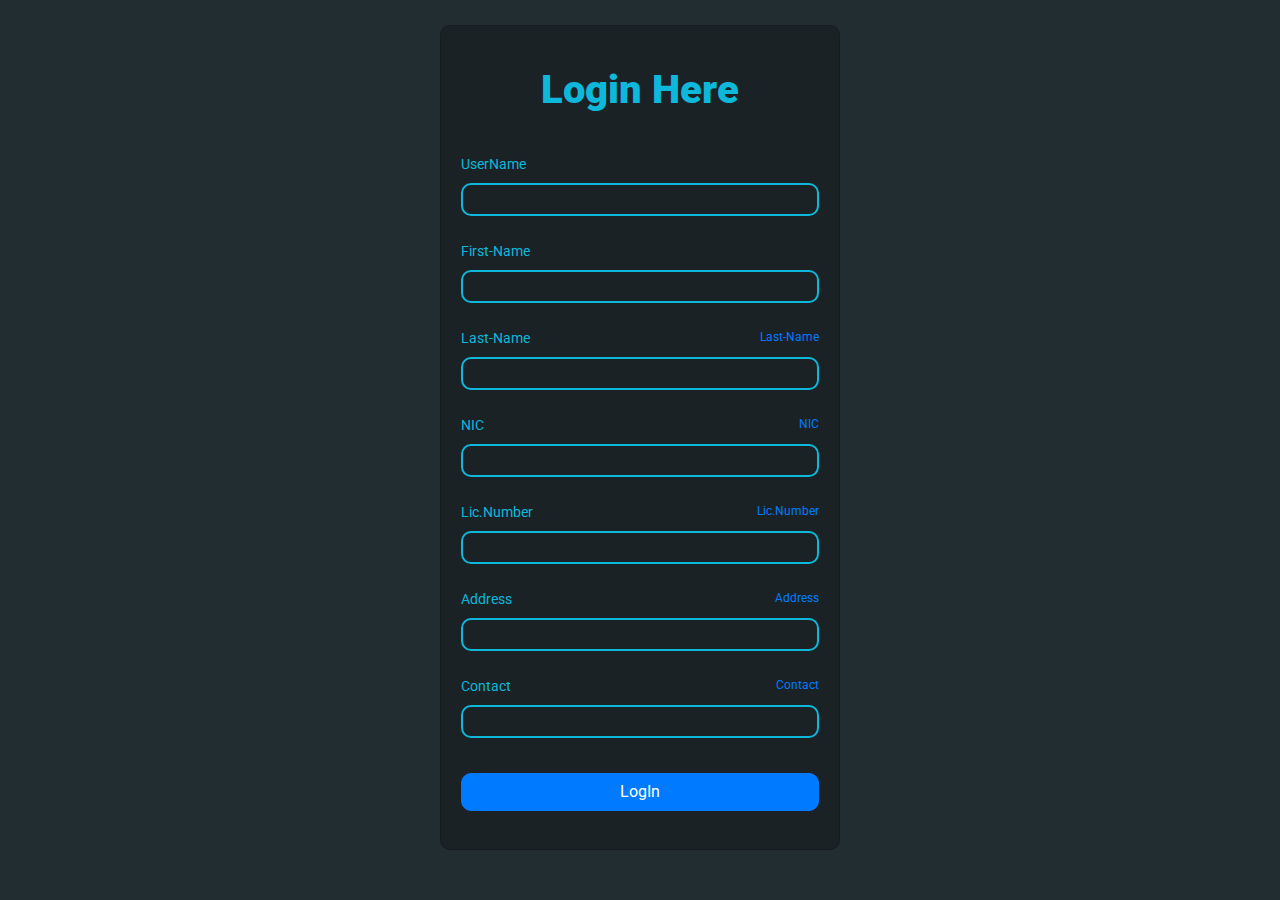
<file: account.html>
<!DOCTYPE html>
<html lang="en">
<head>
    <meta charset="UTF-8">
    <meta name="viewport" content="width=device-width,initial-scale=1.0">
    <title>SIGN UP</title>
    <link rel="stylesheet" href="asserts/accountstyle.css">
    <link rel="stylesheet" href="https://cdnjs.cloudflare.com/ajax/libs/twitter-bootstrap/4.1.2/css/bootstrap.min.css">
    <link rel="stylesheet" href="https://fonts.googleapis.com/css?family=Roboto">
</head>
<html>

<div class="global-container">
    <div class="card login-form">
        <div class="card-body">
            <h1 class="card-title text-center">Login Here</h1>
            <div class="card-text">
                <form>
                    <div class="form-group">
                        <label for="inputUserName">UserName</label>
                        <input type="text"
                               class="form-control form-control-sm"
                               id="inputUserName"
                        />
                    </div>

                    <div class="form-group">
                        <label for="inputFirstName">First-Name</label>
                        <input type="text"
                               class="form-control form-control-sm"
                               id="inputFirstName"
                        />
                    </div>

                    <div class="form-group">
                        <label for="inputLastName">Last-Name</label>
                        <a href="#" style="float: right; font-size: 12px">Last-Name</a>
                        <input type="text"
                               class="form-control form-control-sm"
                               id="inputLastName"
                        />
                    </div>

                    <div class="form-group">
                        <label for="inputNIC">NIC</label>
                        <a href="#" style="float: right; font-size: 12px">NIC</a>
                        <input type="text"
                               class="form-control form-control-sm"
                               id="inputNIC"
                        />
                    </div>

                    <div class="form-group">
                        <label for="inputLNum">Lic.Number</label>
                            <a href="#" style="float: right; font-size: 12px">Lic.Number</a>
                            <input type="text"
                                   class="form-control form-control-sm"
                                   id="inputLNum"
                            />
                    </div>

                    <div class="form-group">
                        <label for="inputAddress">Address</label>
                        <a href="#" style="float: right; font-size: 12px">Address</a>
                        <input type="text"
                               class="form-control form-control-sm"
                               id="inputAddress"
                        />
                    </div>

                    <div class="form-group">
                        <label for="inputNumber">Contact</label>
                        <a href="#" style="float: right; font-size: 12px">Contact</a>
                        <input type="text"
                               class="form-control form-control-sm"
                               id="inputNumber"
                        />
                    </div>

                    <button type="submit" class="btn btn-primary btn-block" id="btnSignIn">LogIn</button>

<!--                    <div class="sign-up">-->
<!--                        Don't Have an Account? <a href="#">Create Account</a>-->
<!--                    </div>-->

                </form>
            </div>
        </div>
    </div>

</div>
</html>
</file>
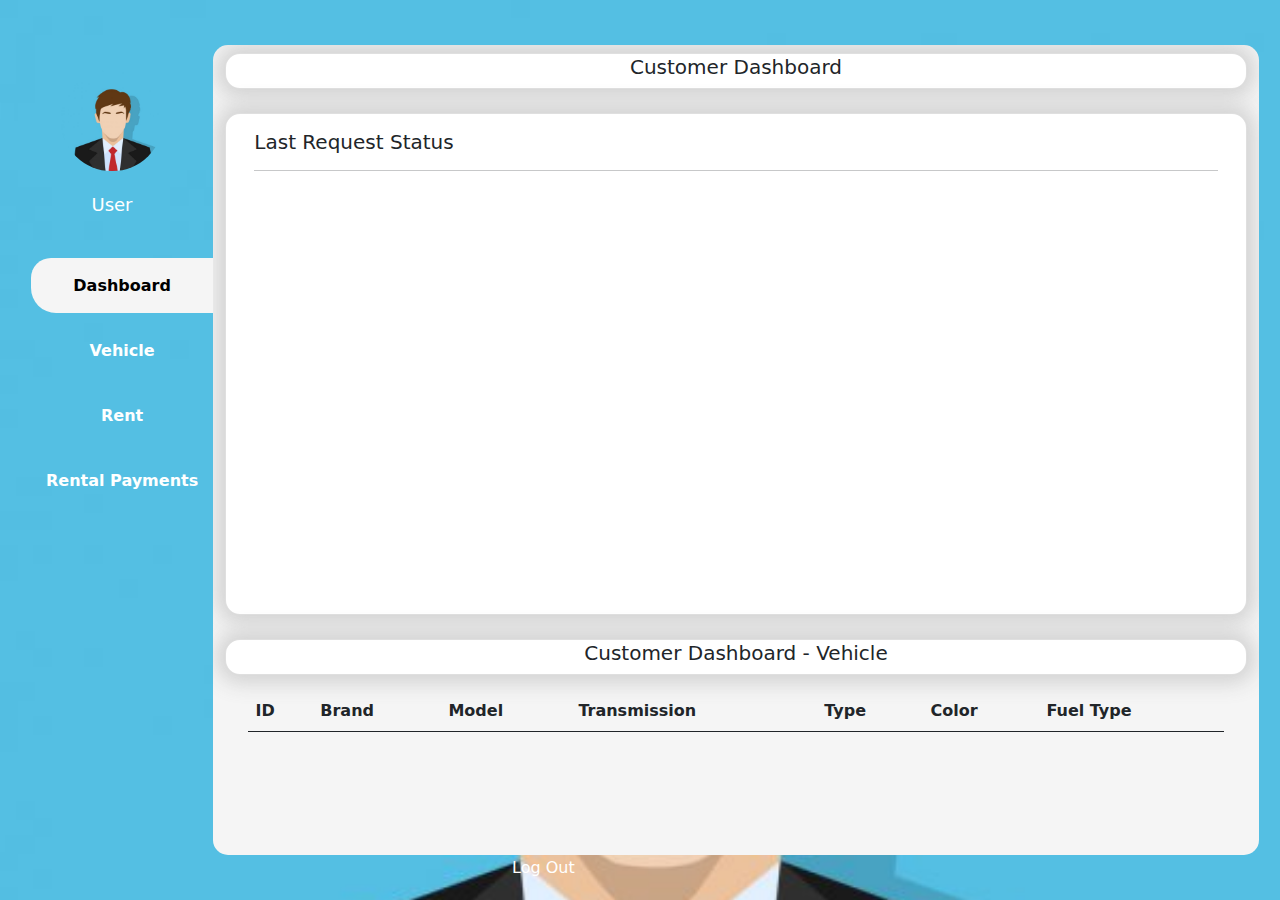
<file: CustomerDashboard.html>
<!DOCTYPE html>
<html lang="en">
<head>
    <meta charset="UTF-8">
    <meta name="viewport" content="width=device-width, initial-scale=1, shrink-to-fit=no">
    <link rel="stylesheet" href="asserts/css/bootstrap.min.css">
    <link rel="stylesheet" href="asserts/CustomerDash.css">
    <title>Eazy car Rental System</title>
</head>
<body>

<div class="container-fluid">
    <div class="row">

        <div class="col-2 col-sm-2 col-md-2 col-lg-2 col-xl-2 panal">
            <div class="left-panal" style="overflow:auto">
                <div class="image">
                    <img class="profile-image" src="asserts/img/depositphotos_59094701-stock-illustration-businessman-profile-icon.jpg" alt="">
                    <br>
                    <p class="username" id="user">User</p>
                </div>
                <div style="text-align: right; width: 100%">
                    <button class="btn-hover l-pnl-btn btn-custom btn-custom-selected" id="btn-cust-home">Dashboard
                    </button>
                    <button class="btn-hover l-pnl-btn btn-custom" id="btn-cust-cars">Vehicle</button>
                    <button class="btn-hover l-pnl-btn btn-custom" id="btn-cust-orders">Rent</button>
                    <button class="btn-hover l-pnl-btn btn-custom" id="btn-cust-payments">Rental Payments</button>
                </div>
                <div style="color: white; position: absolute;bottom: 15px;left:40%; cursor: pointer">
                    <h6 id="logout">Log Out</h6>
                </div>
            </div>
        </div>

        <div class="col-10 col-sm-10 col-md-10 col-lg-10 col-xl-10 panal">
            <div class="main-panal" style="overflow:auto">
                <div class="container-fluid">

                    <div id="Cust-Dashboard">
                        <div class="row ml-0 mr-0 mt-2">
                            <div class="card mb-3 card-shadow">
                                <div class="card-body card-height">
                                    <h5 class="card-title" style="text-align: center">Customer Dashboard</h5>
                                </div>
                            </div>
                        </div>

                        <div class="row ml-0 mr-0 mt-2">
                            <div class="card mb-3 card-shadow">
                                <div class="card-body" style="height: 500px">
                                    <h5 class="card-title">Last Request Status</h5>
                                    <hr>

                                </div>
                            </div>
                        </div>
                    </div>

                    <div id="Vehicle">
                        <div class="row ml-0 mr-0 mt-2">
                            <div class="card mb-3 card-shadow">
                                <div class="card-body card-height">
                                    <h5 class="card-title" style="text-align: center">Customer Dashboard - Vehicle</h5>
                                </div>
                            </div>

                            <div class="table-box" style="height: 250px; overflow: no-display">
                                <div class="table-responsive-lg">
                                    <table class="table table-hover">
                                        <thead class="thead-dark">
                                        <tr>
                                            <th scope="col">ID</th>
                                            <th scope="col">Brand</th>
                                            <th scope="col">Model</th>
                                            <th scope="col">Transmission</th>
                                            <th scope="col">Type</th>
                                            <th scope="col">Color</th>
                                            <th scope="col">Fuel Type</th>
                                        </tr>
                                        </thead>
                                        <tbody id="tblCar">

                                        </tbody>
                                    </table>
                                </div>
                            </div>
                        </div>
                    </div>

                    <div id="orders">
                        <div class="row ml-0 mr-0 mt-2">
                            <div class="card mb-3 card-shadow">
                                <div class="card-body card-height">
                                    <h5 class="card-title" style="text-align: center">Customer Dashboard - Order</h5>
                                </div>
                            </div>
                        </div>
                        <div class="row ml-0 mr-0 mt-2">
                            <div class="alert alert-success alert-dismissible fade show alert-custom" role="alert"
                                 style="width: 100%">
                                <strong>Holy guacamole!</strong> You should check in on some of those fields below.
                                <button type="button" class="close" data-dismiss="alert" aria-label="Close">
                                    <span aria-hidden="true">&times;</span>
                                </button>
                            </div>
                        </div>

                        <div class="row ml-0 mr-0">
                            <div class="card" style="width: 100%">
                                <div class="card-body">
                                    <div class="row">
                                        <div class="col-3 col-sm-3 col-md-3 col-lg-3 col-xl-3">
                                            <select class="custom-select" id="carstype">
                                                <option selected>Car Type</option>
                                                <option value="1">General</option>
                                                <option value="2">Premium</option>
                                                <option value="3">Luxury</option>
                                            </select>
                                        </div>

                                        <div class="col-3 col-sm-3 col-md-3 col-lg-3 col-xl-3">
                                            <button class="btn btn-primary" id="carsearch"> Search</button>
                                        </div>
                                        <div class="col-6 col-sm-6 col-md-6 col-lg-6 col-xl-6">
                                            <div style="width: 100%; text-align: right">
                                                <input class="form-control" type="text" placeholder="Car ID" id="carid"
                                                       readonly>
                                            </div>
                                        </div>
                                    </div>

                                    <div class="row mt-4">
                                        <div class="table-box" style="height: 250px; overflow: no-display">
                                            <div class="table-responsive-lg">
                                                <table class="table table-hover">
                                                    <thead class="thead-dark">
                                                    <tr>
                                                        <th scope="col">ID</th>
                                                        <th scope="col">Brand</th>
                                                        <th scope="col">Model</th>
                                                        <th scope="col">Transmission</th>
                                                        <th scope="col">Type</th>
                                                        <th scope="col">Colour</th>
                                                        <th scope="col">Fuel Type</th>
                                                    </tr>
                                                    </thead>
                                                    <tbody id="tblCarSerch">

                                                    </tbody>
                                                </table>
                                            </div>
                                        </div>
                                    </div>

                                    <div class="row">
                                        <div class="col-3 col-sm-3 col-md-3 col-lg-3 col-xl-3">
                                            <select class="custom-select" id="wantdriver">
                                                <option selected>Do you want Driver ?</option>
                                                <option value="1">Yes</option>
                                                <option value="2">No</option>
                                            </select>
                                        </div>

                                        <div class="col-3 col-sm-3 col-md-3 col-lg-3 col-xl-3">
                                            <div class="form-inline">
                                                <label style="margin-right: 5px">Pickup Date</label>
                                                <input class="form-control" type="date" id="pickupdate">
                                            </div>
                                        </div>

                                        <div class="col-3 col-sm-3 col-md-3 col-lg-3 col-xl-3">
                                            <div class="form-inline">
                                                <label style="margin-right: 5px">Return Date</label>
                                                <input class="form-control" type="date" id="returndate">
                                            </div>
                                        </div>

                                        <div class="col-3 col-sm-3 col-md-3 col-lg-3 col-xl-3">
                                            <button class="btn btn-primary" id="placeorder">Place Order</button>
                                        </div>

                                    </div>
                                </div>
                            </div>
                        </div>
                    </div>
                    <div id="">


                    </div>
                </div>
            </div>
        </div>
    </div>
</div>
</div>

<script src="https://code.jquery.com/jquery-3.5.1.slim.min.js"
        integrity="sha384-DfXdz2htPH0lsSSs5nCTpuj/zy4C+OGpamoFVy38MVBnE+IbbVYUew+OrCXaRkfj"
        crossorigin="anonymous"></script>
<script src="https://cdn.jsdelivr.net/npm/bootstrap@4.5.3/dist/js/bootstrap.bundle.min.js"
        integrity="sha384-ho+j7jyWK8fNQe+A12Hb8AhRq26LrZ/JpcUGGOn+Y7RsweNrtN/tE3MoK7ZeZDyx"
        crossorigin="anonymous"></script>
<script src="asserts/js/jquery-3.6.0.min.js"></script>


</body>
</html>
</file>
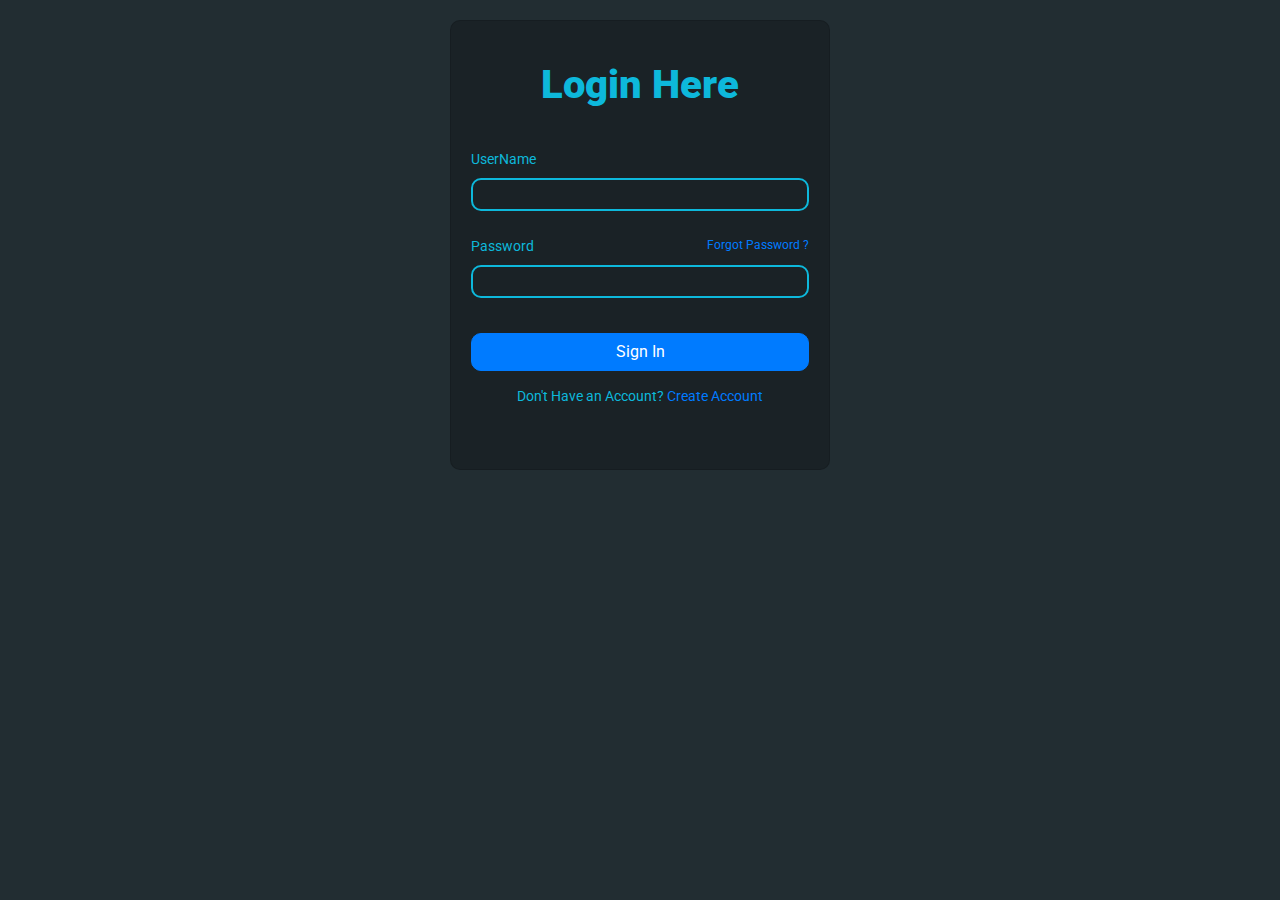
<file: LoginForm.html>
<!DOCTYPE html>
<html lang="en">
<head>
    <meta charset="UTF-8">
    <meta name="viewport" content="width=device-width,initial-scale=1.0">
    <title>Login Form</title>
    <link rel="stylesheet" href="asserts/style.css">
    <link rel="stylesheet" href="https://cdnjs.cloudflare.com/ajax/libs/twitter-bootstrap/4.1.2/css/bootstrap.min.css">
    <link rel="stylesheet" href="https://fonts.googleapis.com/css?family=Roboto">
</head>
<body>

<div class="global-container">
    <div class="card login-form">
        <div class="card-body">
            <h1 class="card-title text-center">Login Here</h1>
            <div class="card-text">
                <form>
                    <div class="form-group">
                        <label for="inputUserName">UserName</label>
                        <input type="text"
                        class="form-control form-control-sm"
                               id="inputUserName"
                        />
                    </div>

                    <div class="form-group">
                        <label for="inputPassword">Password</label>
                        <a href="#" style="float: right; font-size: 12px">Forgot Password ?</a>
                        <input type="password"
                               class="form-control form-control-sm"
                               id="inputPassword"
                        />
                    </div>

                    <button type="submit" class="btn btn-primary btn-block" id="btnSignIn">Sign In</button>

                    <div class="sign-up">
                        Don't Have an Account? <a href="#">Create Account</a>
                    </div>

                </form>
            </div>
        </div>
    </div>
</div>


<script src="asserts/js/jquery-3.6.0.min.js"></script>
<script src="asserts/js/jquery.session.min.js"></script>
<script>
    $('#btnSignIn').click(function () {
        let userName = $('#inputUserName').val();
        let password = $('#inputPassword').val();

        $.ajax({
            method: 'GET',
            url: 'http://localhost:8080/Easy_Car_Rent_Backend_war_exploded/easycarrent/user/searchuser/'+userName+'/'+password,
            async: true,
            contentType:'application/x-www-form-urlencoded',
            success: function (data) {
                console.log(data);
                // console.log(data.data.role);
                if (data.data.role==="admin"){
                    $.session.set("userID", data.data.userID);
                    $.session.set("obj", data.data);
                    $.session.set("text", data.data.role);
                    document.location.href="dashboard.html";
                }
            }
        });
    });
</script>

</body>
</html>
</file>
<file: asserts/accountstyle.css>
body{
    height: 100%;
    background-color: #222d32!important;
    background-image:url("");
    font-family: "Roboto",sans-serif;
}
.global-container{
    height: 100%;
    display: flex;
    align-items: center;
    justify-content: center;
    color: #0db8db;
}
form{
    padding-top: 10px;
    font-size: 14px;
    margin-top: 30px;
}

.login-form{
    width: 400px;
    height: 825px;
    margin: 25px;
    background: #1a2226 !important;
    border-radius: 10px !important;
}

input[type="text"],
input[type="password"]{
    background-color: #1a2226;
    border: 2px solid #0db8db;
    border-radius: 10px;
    margin-bottom: 25px;
}

input[type="text"]:focus,
input[type="password"]:focus{
    outline: none;
    border: none;
    background: #1a2226;
    margin: 0;
}

.card-title{
    font-weight: 900;
    padding-top: 20px;
}
.btn{
    background: #0db8db;
    font-size: 14px;
    transform: translateY(10px);
    border-radius: 10px !important;
}
.sign-up{
    text-align: center;
    padding-top: 25px;
}
</file>
<file: asserts/CustomerDash.css>
/*Loading*/


#Vehicle{
    /*display: none;*/
}
#Drivers{
    display: none;
}
#orders{
    display: none;
}



/*Loading*/


button:focus {
    outline: none;
}


body {
    margin-bottom: 0;
    background:url(img/depositphotos_59094701-stock-illustration-businessman-profile-icon.jpg);
    background-size:cover;
    background-repeat: no-repeat;

}

.username{
    color: white;
    margin-bottom: 30px;
    margin-top: 20px;
    font-size: 18px;
}

.left-panal {
    width: 95%;
    height: 88vh;
    background: transparent;
    margin-top: 5vh;
    margin-left: 5%;
    /*border-radius: 15px 15px 15px 15px;*/
}

.main-panal {
    width: 98%;
    height: 90vh;
    background: whitesmoke;
    margin-top: 5vh;
    margin-right: 15px;
    margin-bottom: 15px;
    border-radius: 15px 15px 15px 15px;
}

.main-panal::-webkit-scrollbar {
    display: none;
}

.left-panal::-webkit-scrollbar {
    display: none;
}

.panal {
    padding-left: 0;
    padding-right: 0;
}

.image {
    text-align: center;
}

.profile-image {
    margin-top: 25px;
    width: 50%;
    border-radius: 50%;
}

.l-pnl-btn {
    margin-top: 10px;
    width: 90%;
    height: 55px;
    font-weight: bold;

}

.btn-hover{
    color: white;
    border-radius: 20px 0px 0px 25px;
    background-color: rgba(0, 0, 255, 0.3);

}

.btn-custom {
    border: transparent;
    color: white;
    background: none;
}

.btn-custom-selected {
    background: whitesmoke;
    color: black;
    border-radius: 20px 0px 0px 25px;
}

.card-shadow{
    -webkit-box-shadow: 0px 0px 20px 8px rgba(204,204,204,0.87);
    -moz-box-shadow: 0px 0px 20px 8px rgba(204,204,204,0.87);
    box-shadow: 0px 0px 20px 8px rgba(204,204,204,0.87);
    border-radius: 15px 15px 15px 15px;
    width: 100%;
}

/*Customer*/

.table-box{
    margin-left: 1%;
    margin-right: 1%;
    width: 98%;
    height: 300px;
}

.search-box{
    text-align: right !important;
    width: 99%;
}
.btn-bottom{
    text-align: right;
    width: 100%;
}
.card-height{
    margin-top: -15px;
    margin-bottom: -15px;
}

.headers{
    margin-left: 1%;
    margin-right: 1%;
    width: 98%;
    text-align: center;
    background: #343A40;
    color: white;
    border-radius: 8px 8px 8px 8px;
}

.alert-custom{
    display: none;
}
</file>
<file: asserts/style.css>
body{
    height: 100%;
    background-color: #222d32!important;
    background-image:url("");
    font-family: "Roboto",sans-serif;
}
.global-container{
    height: 100%;
    display: flex;
    align-items: center;
    justify-content: center;
    color: #0db8db;
}
form{
    padding-top: 10px;
    font-size: 14px;
    margin-top: 30px;
}

 .login-form{
     width: 380px;
     height: 450px;
     margin: 20px;
     background: #1a2226 !important;
     border-radius: 10px !important;
 }

input[type="text"],
input[type="password"]{
    background-color: #1a2226;
    border: 2px solid #0db8db;
    border-radius: 10px;
    margin-bottom: 25px;
}

input[type="text"]:focus,
input[type="password"]:focus{
    outline: none;
    border: none;
    background: #1a2226;
    margin: 0;
}

.card-title{
    font-weight: 900;
    padding-top: 20px;
}
.btn{
    background: #0db8db;
    font-size: 14px;
    transform: translateY(10px);
    border-radius: 10px !important;
}
.sign-up{
    text-align: center;
    padding-top: 25px;
}
</file>
